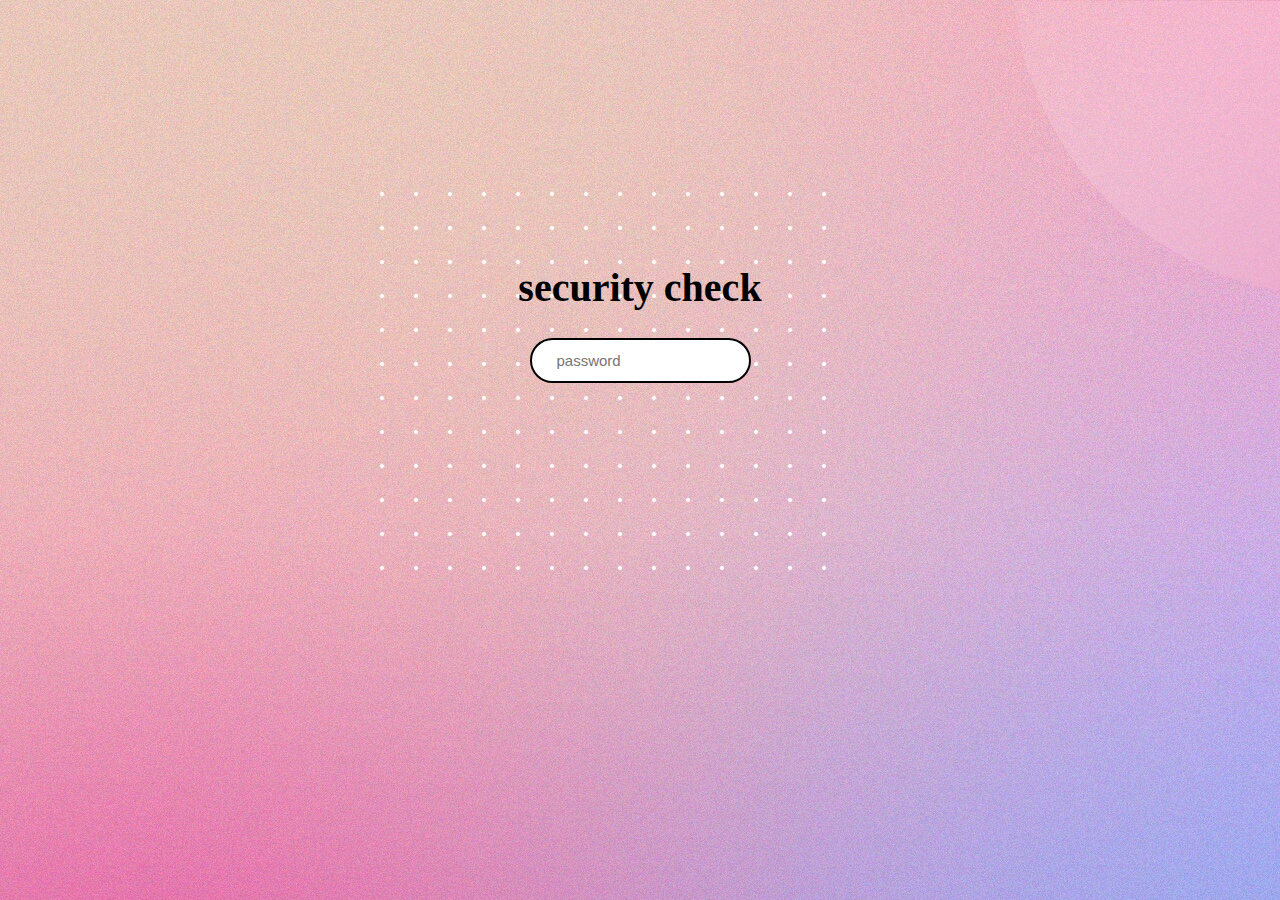
<file: index.html>
<!DOCTYPE html>
<html lang="en">
<head>
  <meta charset="UTF-8">
  <meta http-equiv="X-UA-Compatible" content="IE=Edge">
  <meta name="viewport" content="width=device-width, initial-scale=1">

  <title>HTML</title>
  
  <!-- HTML -->
  

  <!-- Custom Styles -->
  <link rel="stylesheet" href="index.css">
</head>
<style>
.btn-grad {background-image: linear-gradient(to right, #314755 0%, #26a0da  51%, #314755  100%)}
         .btn-grad {
            margin: 10px;
            padding: 15px 45px;
            text-align: center;
            text-transform: uppercase;
            transition: 0.5s;
            background-size: 200% auto;
            color: white;            
            box-shadow: 0 0 20px black;
            border-radius: 10px;
            display: block;
            text-decoration: none;
          }

          .btn-grad:hover {
            background-position: right center; /* change the direction of the change here */
            color: #fff;
            text-decoration: none;
          }
 .login {
   padding-top: 12px;
   padding-bottom: 12px;
   padding-left: 25px;
   padding-right: 25px;
   border-radius: 100px;
   border-style: solid;
   border-color: black;
   font-family: 'Gill Sans', 'Gill Sans MT', Calibri, 'Trebuchet MS', sans-serif;
   font-size: 15px
 }
</style>
<body>
  <div><center><br><br><br><br><br><br><br><br><br><h1>security check</h1>
    <input type="search" value="" id="search" onchange="openPage()" class="login" placeholder="password">
  </center></div>
</body>
<script>
function openPage(){
var x = document.getElementById("search").value;
if (x === "accesscodeishan"){
window.open("/theory.html");
}
if ( x === "") {
window.open("customizedalert.html");
}
}
</script>

</html>
</file>
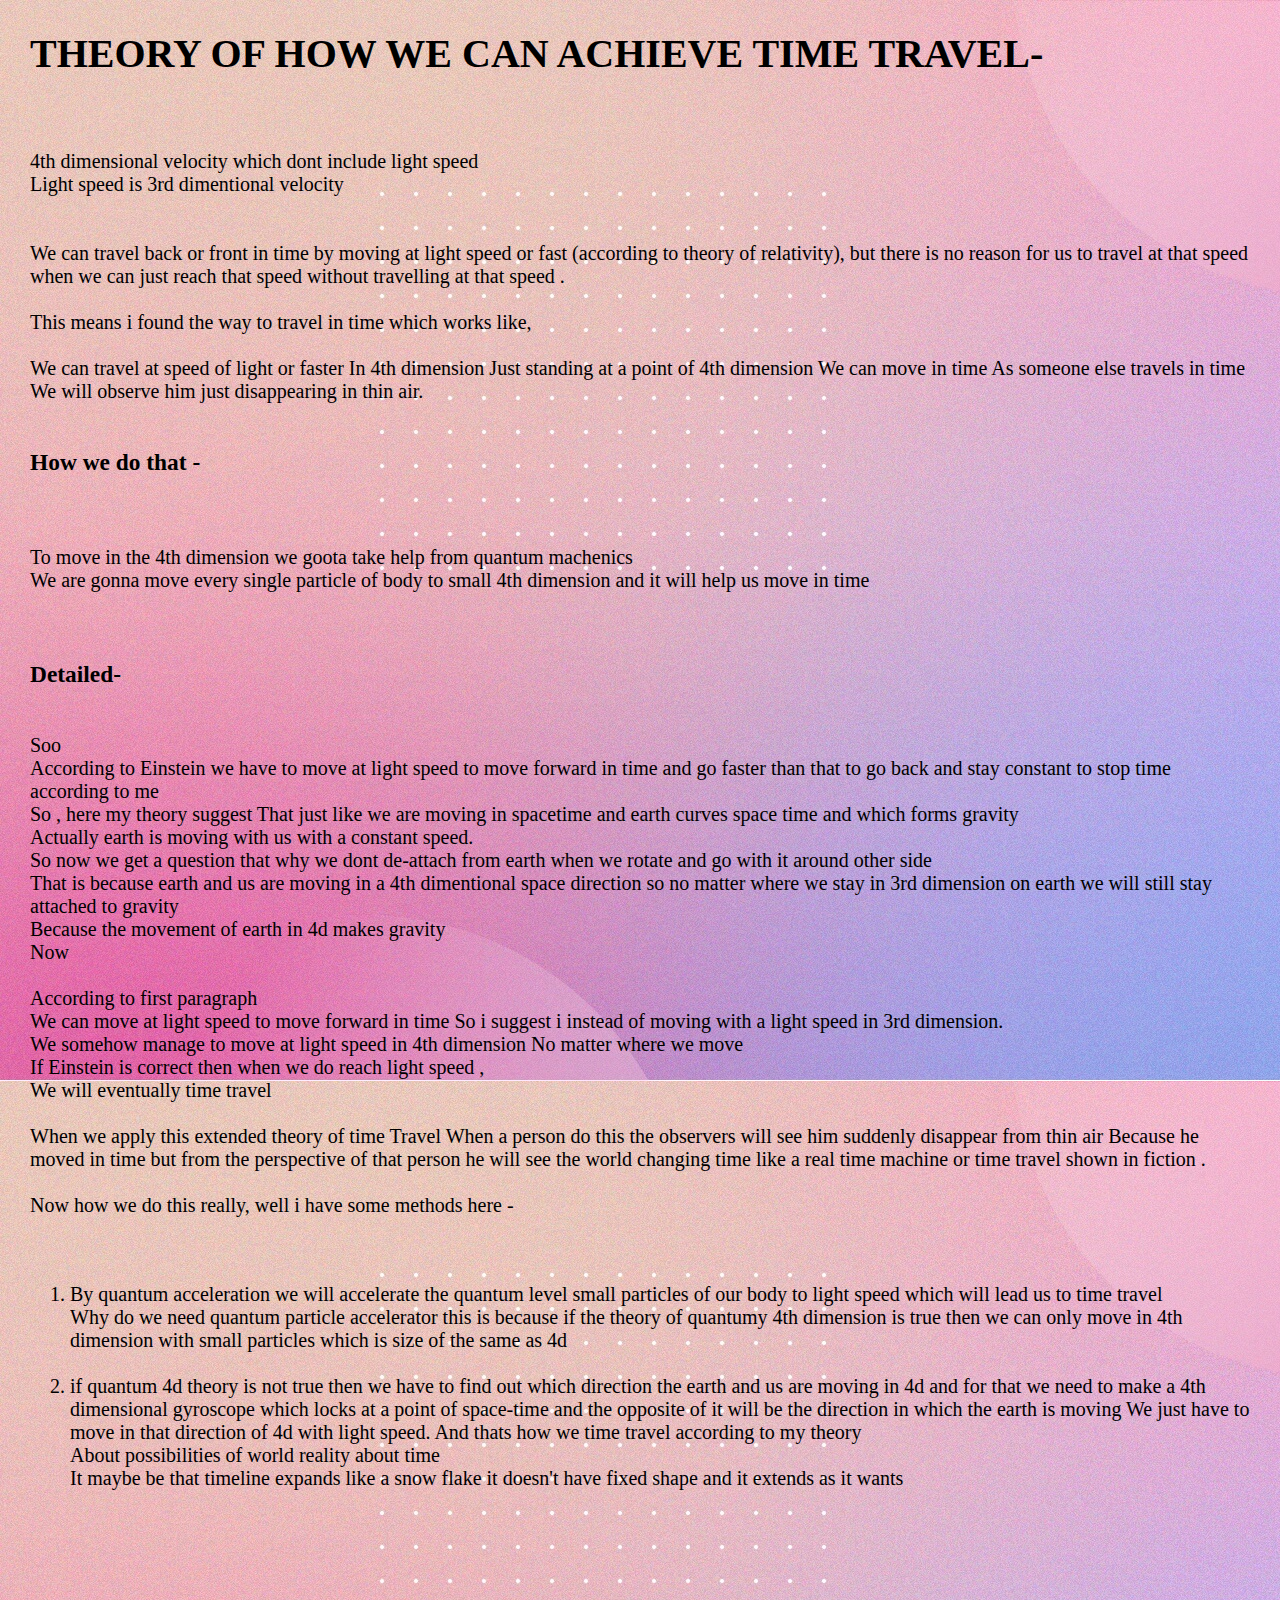
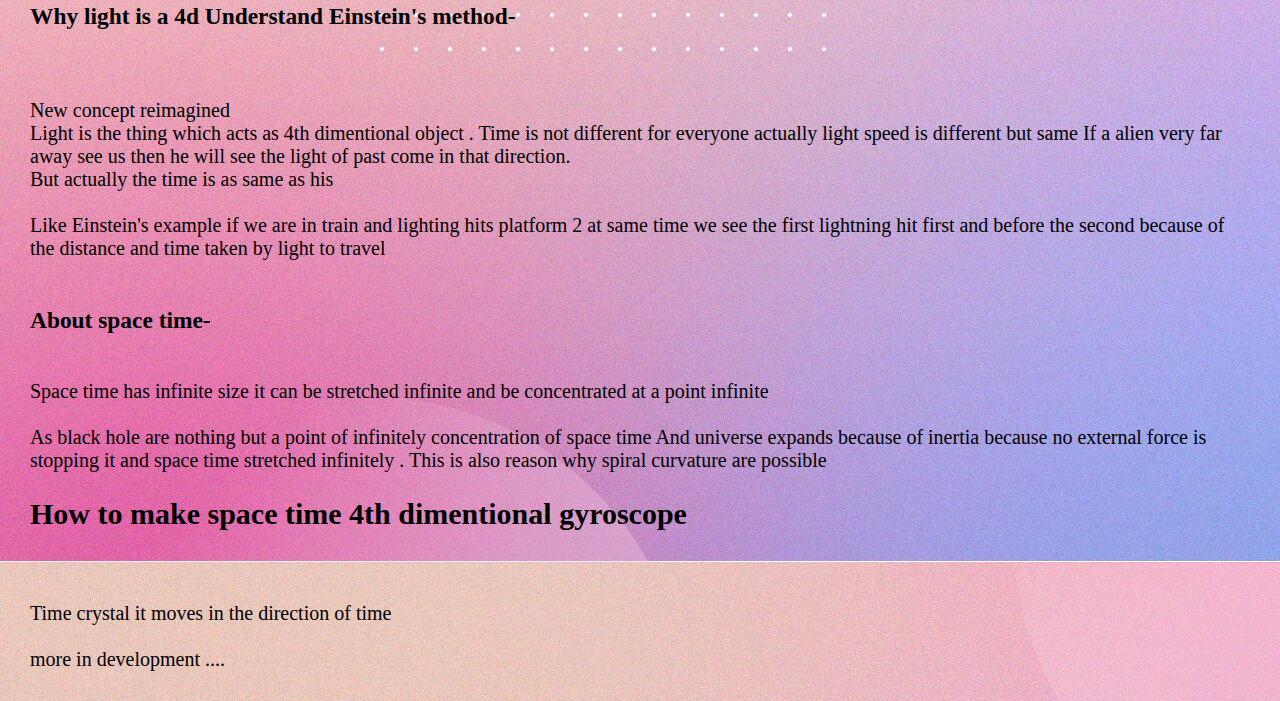
<file: theory.html>
<!DOCTYPE html>
<html lang="en">
<head>
  <meta charset="UTF-8">
  <meta http-equiv="X-UA-Compatible" content="IE=Edge">
  <meta name="viewport" content="width=device-width, initial-scale=1">

  <title>HTML</title>
  
  <!-- HTML -->
  

  <!-- Custom Styles -->
  <link rel="stylesheet" href="style.css">
</head>
<style>

</style>

<body>
  <h1>THEORY OF HOW WE CAN ACHIEVE TIME TRAVEL- </h1><br><br>

4th dimensional velocity which dont include light speed <br>
Light speed is 3rd dimentional velocity <br><br><br>


We can travel back or front in time by moving at light speed or fast (according to theory of relativity), but there is no reason for us to travel at that speed when we can just reach that speed without travelling at that speed .<br><br>


This means i found the way to travel in time which works like,<br><br>


We can travel at speed of light or faster 
In 4th dimension 
Just standing at a point of 4th dimension 
We can move in time 
As someone else travels in time 
We will observe him just disappearing in thin air. <br>
<br>


<h3>How we do that -</h3><br>
<br>

To move in the 4th dimension we goota take help from quantum machenics <br>

We are gonna move every single particle of body to small 4th dimension and it will help us move in time <br><br>
<br>





<h3>Detailed-</h3> <br>

Soo<br>

According to Einstein we have to move at light speed to move forward in time and go faster than that to go back and stay constant to stop time according to me <br>


So , here my theory suggest 
That just like we are moving in spacetime and earth curves space time and which forms gravity<br>

Actually earth is moving with us with a constant speed.<br>

So now we get a question that why we dont de-attach from earth when we rotate and go with it around other side <br>

That is because earth and us are moving in a 4th dimentional space direction so no matter where we stay in 3rd dimension on earth we will still stay attached to gravity <br>

Because the movement of earth in 4d makes gravity <br>

Now <br>
<br>

According to first paragraph <br>

We can move at light speed to move forward in time 
So i suggest i instead of moving with a light speed in 3rd dimension.<br>

We somehow manage to move at light speed in 4th dimension No matter where we move <br>

If Einstein is correct then when we do reach light speed ,<br>

We will eventually time travel <br>
<br>


When we apply this extended theory of time Travel 
When a person do this the observers will see him suddenly disappear from thin air 
Because he moved in time but from the perspective of that person he will see the world changing time like a real time machine or time travel shown in fiction . <br>
<br>


Now how we do this really, well i have some methods here - <br>
<br>
<br>
<ol type="1">
  <li>
By quantum acceleration we will accelerate the quantum level small particles of our body to light speed which will lead us to time travel</lil> <br>

Why do we need quantum particle accelerator this is because if the theory of quantumy 4th dimension is true then we can only move in 4th dimension with small particles which is size of the same as 4d <br>
<br>


<li>if quantum 4d theory is not true then we have to find out which direction the earth and us are moving in 4d and for that we need to make a 4th dimensional gyroscope which locks at a point of space-time and the opposite of it will be the direction in which the earth is moving 
We just have to move in that direction of 4d with light speed. 

And thats how we time travel according to my
theory 
<br>


About possibilities of world reality about time <br>

It maybe be that timeline expands like a snow flake it doesn't have fixed shape and it extends as it wants </li></ol>
<br>
<br>
<br>


<h3>Why light is a 4d 
Understand Einstein's method-</h3> <br>
<br>


New concept reimagined <br>

Light is the thing which acts as 4th dimentional object .
Time is not different for everyone actually light speed is different but same 

If a alien very far away see us then he will see the light of past come in that direction.<br>

But actually the time is as same as his <br><br>



Like Einstein's example if we are in train and lighting hits platform 2 at same time we see the first lightning hit first and before the second because of the distance and time taken by light to travel<br>
<br>



<h3>About space time- </h3><br>

Space time has infinite size it can be stretched infinite and be concentrated at a point infinite <br>
<br>

As black hole are nothing but a point of infinitely concentration of space time 
And universe expands because of inertia because no external force is stopping it and space time stretched infinitely .

This is also reason why spiral curvature are possible 



<h2>How to make space time 4th dimentional gyroscope </h2><br>
<br>


Time crystal it moves in the direction of time<br>
<br>

more in development ....

  <!-- Project -->
  <script src="main.js"></script>
</body>
</html>
</file>
<file: index.css>
body {
    font-size: 15pt;
    margin-left:30px;
    margin-top:30px;
    margin-bottom:30px;
    margin-right:30px;
    background-image: url("Bgimg2.jpg")
}
</file>
<file: style.css>
body {
    font-size: 15pt;
    margin-left:30px;
    margin-top:30px;
    margin-bottom:30px;
    margin-right:30px;
    background-image: url("Bgimg2.jpg")
}
</file>
